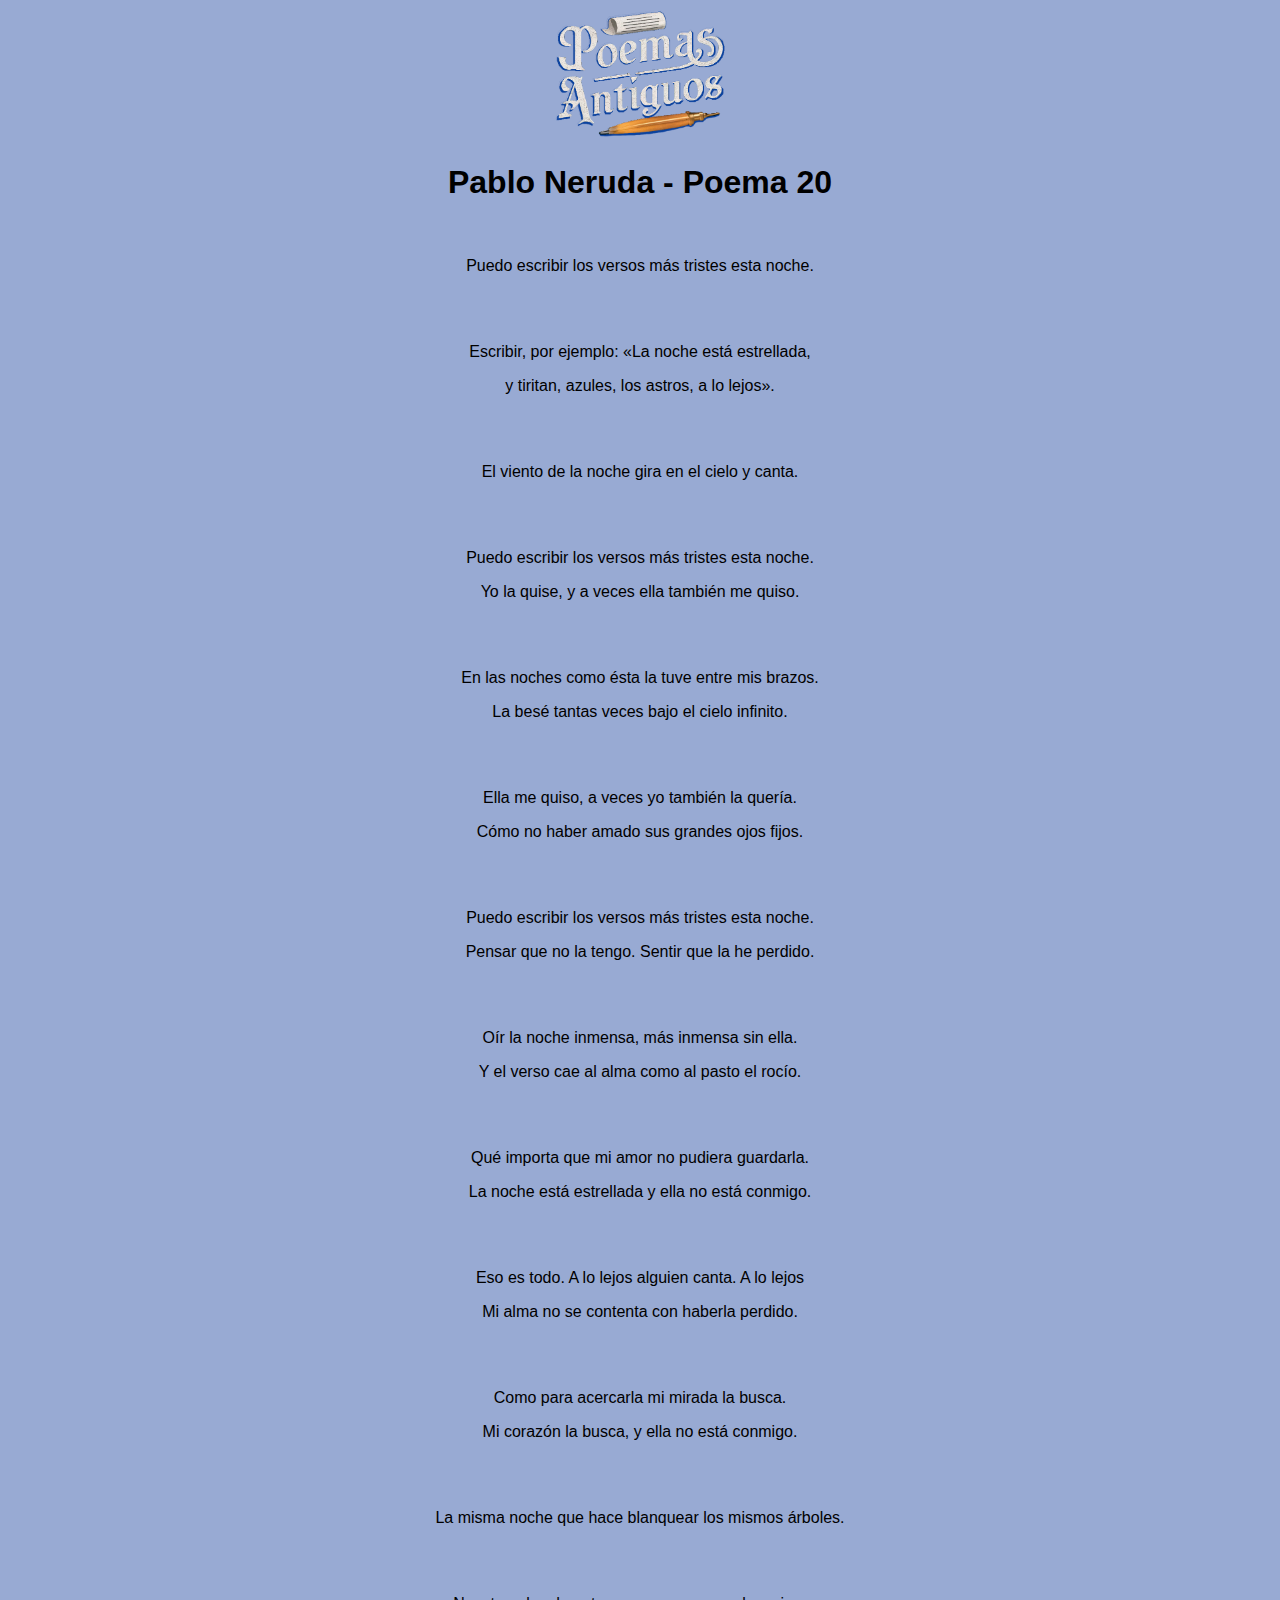
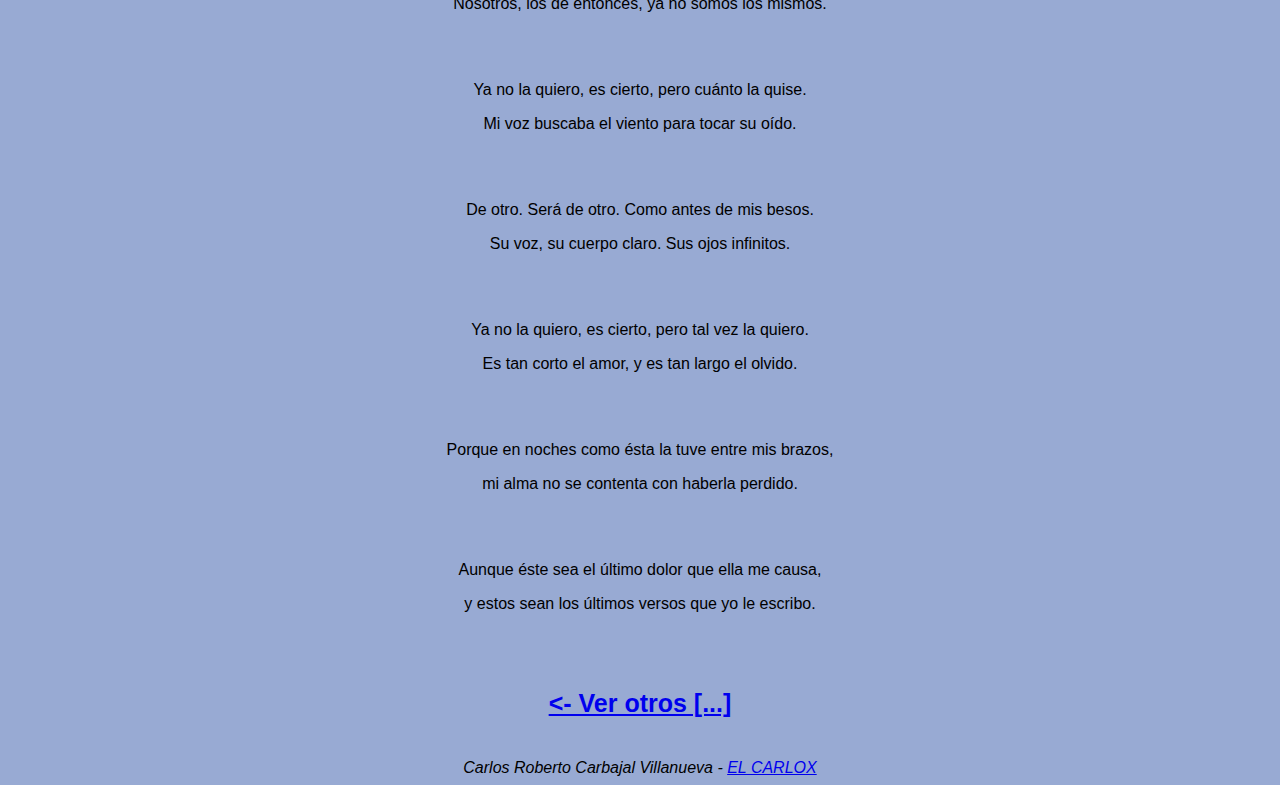
<file: Poema_20.html>
<!DOCTYPE html>
<html lang="en">
<head>
    <meta charset="UTF-8">
    <meta name="viewport" content="width=device-width, initial-scale=1.0">
    <title>Poema_20</title>
    <link rel="stylesheet" href="css\style.css">
</head>
<body>
    <header>
        <div class="menu-poemas">
            <nav class="flex justify-center">
                <div class="menu-logo" >
                    <a href="index.html">
                        <img src="images\menu_logo.png" width="176.7px" height="131px">
                    </a>
                </div>
            </nav>
        </div>
    </header>
<main>
    <h1>Pablo Neruda - Poema 20</h1>

    <br>
    <p>Puedo escribir los versos más tristes esta noche.</p>
    </br>


    <br>
    <p>Escribir, por ejemplo: «La noche está estrellada,</p>
    <p>y tiritan, azules, los astros, a lo lejos».</p>
    </br>


    <br>
    <p>El viento de la noche gira en el cielo y canta.</p>
    </br>


    <br>
    <p>Puedo escribir los versos más tristes esta noche.</p>
    <p>Yo la quise, y a veces ella también me quiso.</p>
    </br>

    
    <br>
    <p>En las noches como ésta la tuve entre mis brazos.</p>
    <p>La besé tantas veces bajo el cielo infinito.</p>
    </br>
    


    <br>
    <p>Ella me quiso, a veces yo también la quería.</p>
    <p>Cómo no haber amado sus grandes ojos fijos.</p>
    </br>



    <br>
    <p>Puedo escribir los versos más tristes esta noche.</p>
    <p>Pensar que no la tengo. Sentir que la he perdido.</p>
    </br>



    <br>
    <p>Oír la noche inmensa, más inmensa sin ella.</p>
    <p>Y el verso cae al alma como al pasto el rocío.</p>
    </br>



    <br>
    <p>Qué importa que mi amor no pudiera guardarla.</p>
    <p>La noche está estrellada y ella no está conmigo.</p>
    </br>


    
    <br>
    <p>Eso es todo. A lo lejos alguien canta. A lo lejos</p>
    <p>Mi alma no se contenta con haberla perdido.</p>
    </br>
    

    
    <br>
    <p>Como para acercarla mi mirada la busca.</p>
    <p>Mi corazón la busca, y ella no está conmigo.</p>
    </br>



    <br>
    <p>La misma noche que hace blanquear los mismos árboles.</p>
    </br>
    

    
    <br>
    <p>Nosotros, los de entonces, ya no somos los mismos.</p>
    </br>
    

    
    <br>
    <p>Ya no la quiero, es cierto, pero cuánto la quise.</p>
    <p>Mi voz buscaba el viento para tocar su oído.</p>
    </br>
    

    
    <br>
    <p>De otro. Será de otro. Como antes de mis besos.</p>
    <p>Su voz, su cuerpo claro. Sus ojos infinitos.</p>
    </br>


    
    <br>
    <p>Ya no la quiero, es cierto, pero tal vez la quiero.</p>
    <p>Es tan corto el amor, y es tan largo el olvido.</p>
    </br>
    

    
    <br>
    <p>Porque en noches como ésta la tuve entre mis brazos,</p>
    <p>mi alma no se contenta con haberla perdido.</p>
    </br>
    

    
    <br>
    <p>Aunque éste sea el último dolor que ella me causa,</p>
    <p>y estos sean los últimos versos que yo le escribo.</p>
    </br>

    <h5>
        <b><a href="index.html"><- Ver otros [...]</a></b>
    </h5>
</main>
<footer>
    <em>Carlos Roberto Carbajal Villanueva - <a href="https://steamcommunity.com/profiles/76561198886082077/">EL CARLOX</a></em>
</footer>
</body>
</html>
</file>
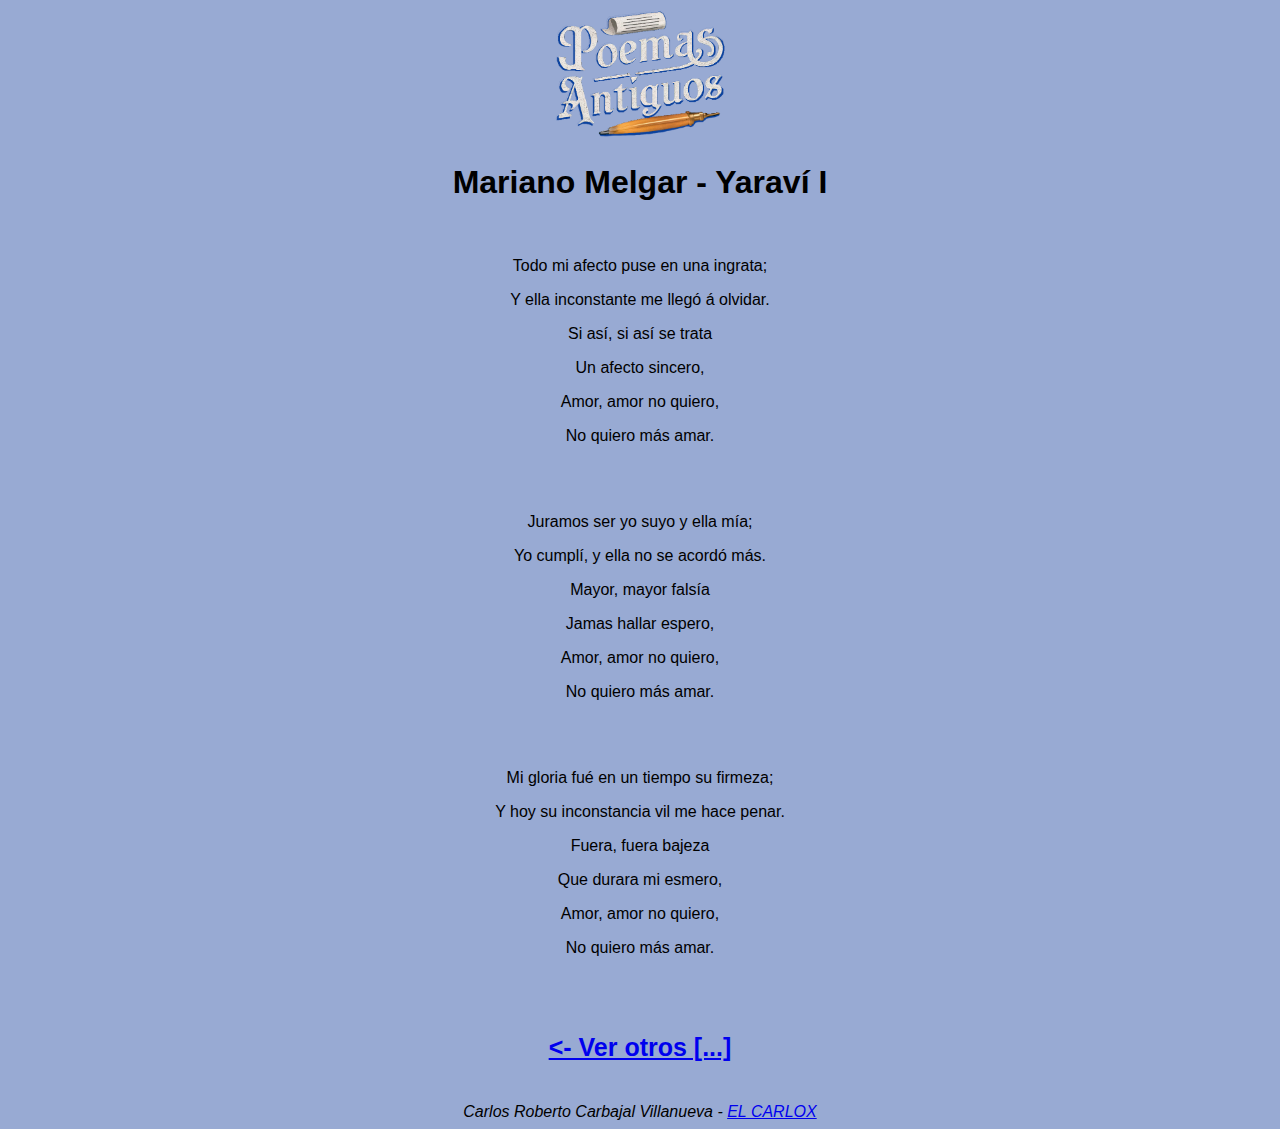
<file: Yaravi_I.html>
<!DOCTYPE html>
<html lang="en">
<head>
    <meta charset="UTF-8">
    <meta name="viewport" content="width=device-width, initial-scale=1.0">
    <title>Yaravi_I</title>
    <link rel="stylesheet" href="css\style.css">
</head>
<body>
    <header>
        <div class="menu-poemas">
            <nav class="flex justify-center">
                <div class="menu-logo" >
                    <a href="index.html">
                        <img src="images\menu_logo.png" width="176.7px" height="131px">
                    </a>
                </div>
            </nav>
        </div>
    </header>
<main>
    <h1>Mariano Melgar - Yaraví I</h1>

    <br>
    <p>Todo mi afecto puse en una ingrata;</p>
    <p>Y ella inconstante me llegó á olvidar.</p>
    <p>Si así, si así se trata</p>
    <p>Un afecto sincero,</p>
    <p>Amor, amor no quiero,</p>
    <p>No quiero más amar.</p>
    </br>

    <br>
    <p>Juramos ser yo suyo y ella mía;</p>
    <p>Yo cumplí, y ella no se acordó más.</p>
    <p>Mayor, mayor falsía</p>
    <p>Jamas hallar espero,</p>
    <p>Amor, amor no quiero,</p>
    <p>No quiero más amar.</p>
    </br>


    <br>
    <p>Mi gloria fué en un tiempo su firmeza;</p>
    <p>Y hoy su inconstancia vil me hace penar.</p>
    <p>Fuera, fuera bajeza</p>
    <p>Que durara mi esmero,</p>
    <p>Amor, amor no quiero,</p>
    <p>No quiero más amar.</p>
    </br>

    <h5>
        <b><a href="index.html"><- Ver otros [...]</a></b>
    </h5> 
</main>
<footer>
    <em>Carlos Roberto Carbajal Villanueva - <a href="https://steamcommunity.com/profiles/76561198886082077/">EL CARLOX</a></em>
</footer>
</body>
</html>
</file>
